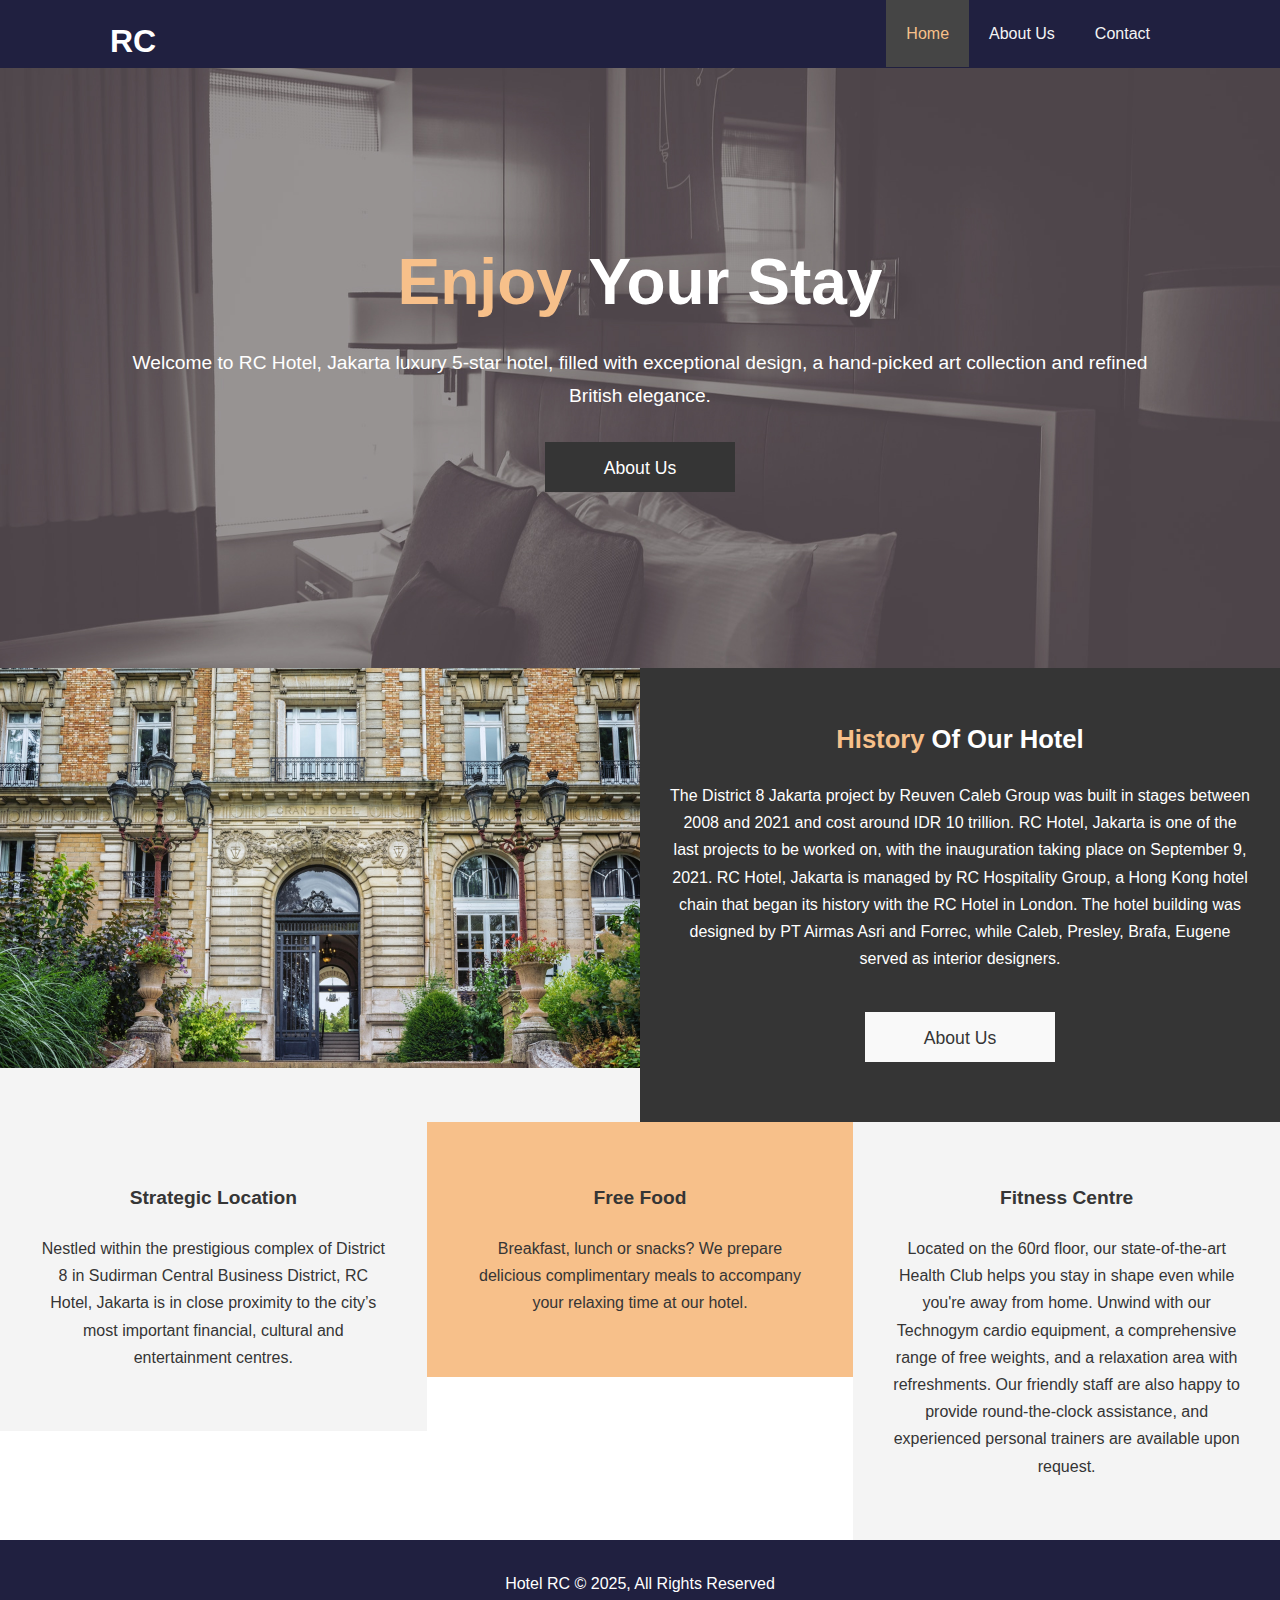
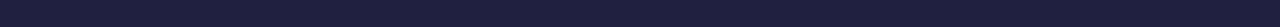
<file: index.html>
<!DOCTYPE html>
<html lang="en"> <!--bahasa utama dalam website adalah inggris-->
<head>
	<meta charset="UTF-8">
	<link rel="stylesheet" type="text/css" href="uprak.css"> <!--menghubungkan halaman utama ke file CSS-->
	<link rel="stylesheet" type="text/css" media="screen and (max-width:  860px)" href="mobile.css"> <!--menghubungkan file CSS khusus yang digunakan ketika ukuran layar maximal 860 pixel agar tampilan lebih responsif di perangkat kecil-->
	<link rel="stylesheet" href="https://use.fontawesome.com/releases/v5.6.1/css/all.css" integrity="sha384-gfdkjb5BdAXd+lj+gudLWI+BXq4IuLW5IT+brZEZsLFm++aCMlF1V92rMkPaX4PP" crossorigin="anonymous"> <!--menghubungkan ke font awesome yaitu pustaka ikon-->
	<title>Hotel RC | Where Comfort Begins</title> <!--judul yang nanti ada di website-->
</head>
<body>
	<header> <!--bagian atas yang ada navigasi-->
		<nav id="navbar"> <!--biar ada navbar lalu bisa pindah halaman-->
			<div class="container"> <!--menampilkan nama hotel sebagai logo nya-->
				<h1 id="logo">RC</h1>
				<ul> <!--membuat daftar menu navigasi-->
					<li><a href="uprakinformatika.html" class="current">Home</a></li>
					<li><a href="about.html">About Us</a></li>
					<li><a href="contact.html">Contact</a></li>
				</ul>
			</div>
		</nav>
		<section id="showcase"> <!--bagian utama yang menampilkan sambutan hotel-->
			<div class="container">
				<h2><strong class="primary-text">Enjoy</strong> Your Stay</h2> <!--slogan utama-->
				<h3>Welcome to RC Hotel, Jakarta luxury 5-star hotel, filled with exceptional design, a hand-picked art collection and refined British elegance.</h3> <!--dekripsi singkat ttg hotel-->
				<a href="about.html" id="showcase-btn" class="btn">About Us</a> <!--tombol untuk ke about us-->
			</div>
		</section>
	</header>
	<main>
		<section id="section-one"> <!--bagian yang menampilkan sejarah hotel-->
			<div id="img"></div> <!--bagian yang kosong di HTML tetapi akan ada gambar melalui CSS-->
			<div id="the-history">
				<h4><strong class="primary-text">History</strong> Of Our Hotel</h4>
				<p>The District 8 Jakarta project by Reuven Caleb Group was built in stages between 2008 and 2021 and cost around IDR 10 trillion. RC Hotel, Jakarta is one of the last projects to be worked on, with the inauguration taking place on September 9, 2021. RC Hotel, Jakarta is managed by RC Hospitality Group, a Hong Kong hotel chain that began its history with the RC Hotel in London. The hotel building was designed by PT Airmas Asri and Forrec, while Caleb, Presley, Brafa, Eugene served as interior designers.</p>
				<a href="about.html" id="the-history-btn" class="btn">About Us</a>
			</div>
		</section>
		<section id="section-two"> <!--baigan keunggulan dari hotel ini-->
			<div class="section-two-box"> <!--tiap bagian berisi keunggulan hotel-->
				<i class="fas fa-hotel fa-3x"></i> <!--menampilkan ikon yang sesuai dengan fitur hotel yaitu ikon hotel, peralatan makan, barbel-->
				<h5>Strategic Location</h5>
				<p>Nestled within the prestigious complex of District 8 in Sudirman Central Business District, RC Hotel, Jakarta is in close proximity to the city’s most important financial, cultural and entertainment centres.</p>
			</div>
			<div class="section-two-box">
				<i class="fas fa-utensils fa-3x"></i>
				<h5>Free Food</h5>
				<p>Breakfast, lunch or snacks? We prepare delicious complimentary meals to accompany your relaxing time at our hotel.</p>
			</div>
			<div class="section-two-box">
				<i class="fas fa-dumbbell fa-3x"></i>
				<h5>Fitness Centre</h5>
				<p>Located on the 60rd floor, our state-of-the-art Health Club helps you stay in shape even while you're away from home. Unwind with our Technogym cardio equipment, a comprehensive range of free weights, and a relaxation area with refreshments.
                    Our friendly staff are also happy to provide round-the-clock assistance, and experienced personal trainers are available upon request.</p>
			</div>
		</section>
	</main>
	<footer> <!--bagian bawah halaman yang berisi hak cipta-->
		<p>Hotel RC © 2025, All Rights Reserved</p>
	</footer>
</body>
</html>
</file>
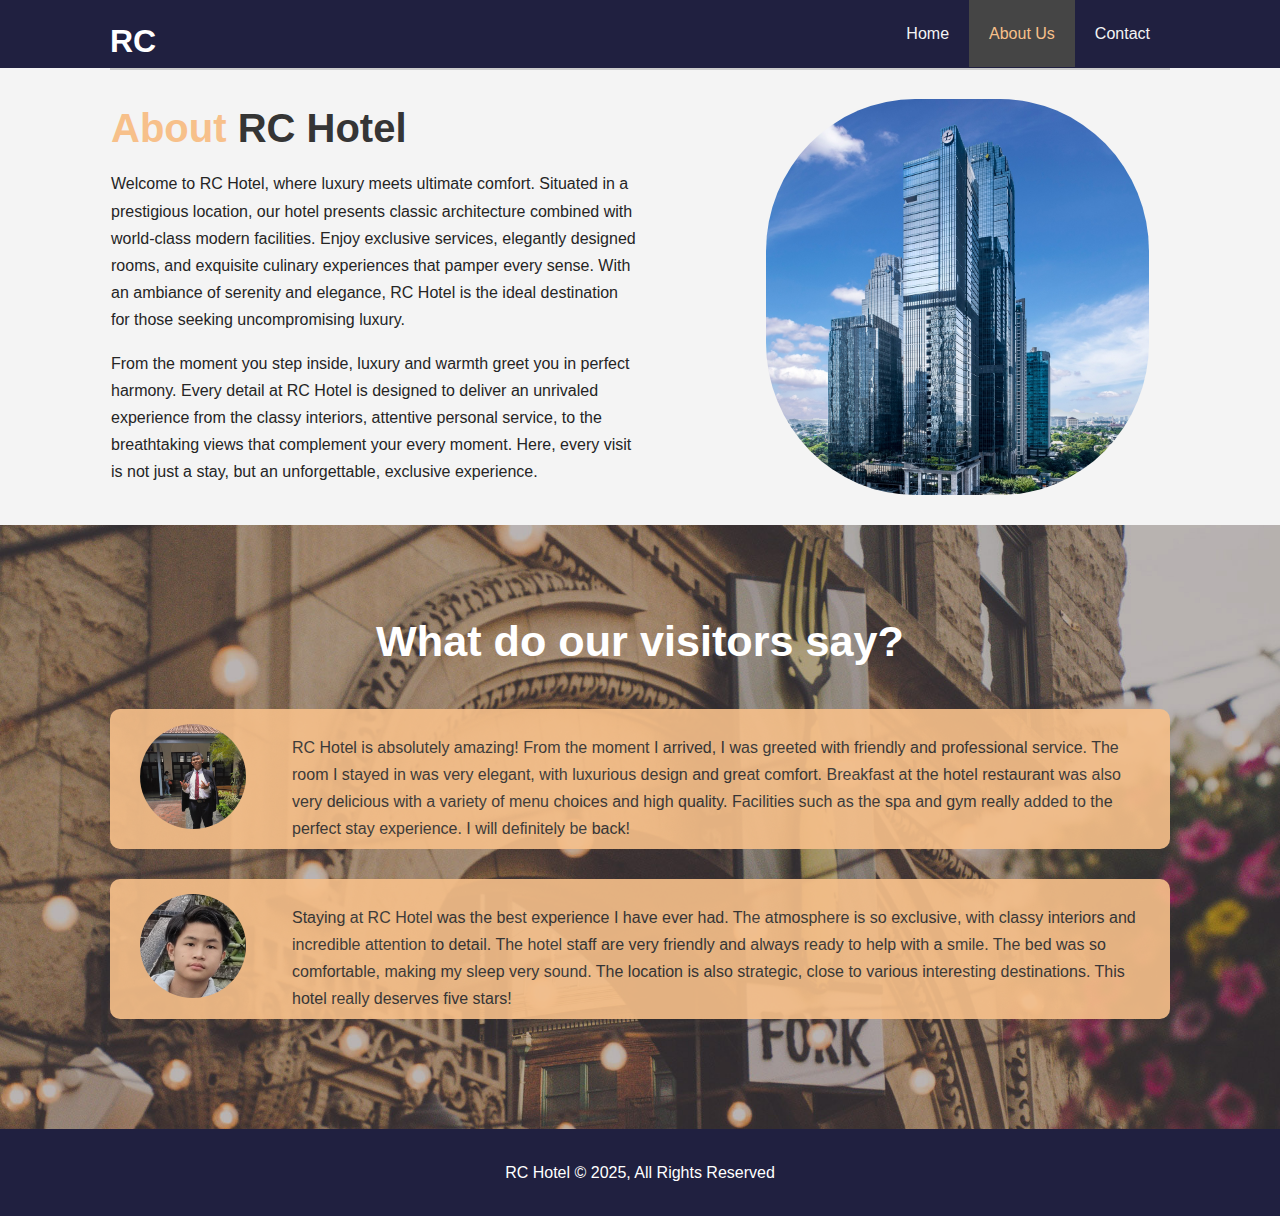
<file: about.html>
<!DOCTYPE html>
<html lang="en">
<head>
	<meta charset="UTF-8"> <!--memastikan karakter yang digunakan bisa mendukung berbagai bahasa serta simbol-->
	<link rel="stylesheet" type="text/css" href="uprak.css"> <!--menghubungkan ke file css-->
	<link rel="stylesheet" type="text/css" media="screen and (max-width:  860px)" href="mobile.css"> <!--css untuk layar yang ukurannya kecil-->
	<title>Hotel RC | Where Comfort Begins</title> <!--judul-->
</head>
<body>
	<header> <!--berisi kepala halaman dimana berisikan logo serta menu navigasi-->
		<nav id="navbar"> <!--bagian menu navigasi untuk user pindah halaman-->
			<div class="container">
				<h1 id="logo">RC</h1> <!--logo RC dalam bentuk teks-->
				<ul> <!--daftar menu navigasi-->
					<li><a href="index.html">Home</a></li>
					<li><a href="about.html" class="current">About Us</a></li> <!--halaman yang lagi diopen, ditandai dengan class current-->
					<li><a href="contact.html">Contact</a></li>
				</ul>
			</div>
		</nav>
	</header>
	<main> <!--bagian yang menampilan informasi ttg hotel-->
		<div class="container">
			<section id="about"> <!--bagian khusus yang menampilkan deskripsi ttg RC Hotel-->
				<div id="about-content">
					<h2><strong class="primary-text">About</strong> RC Hotel</h2>
					<p>Welcome to RC Hotel, where luxury meets ultimate comfort. Situated in a prestigious location, our hotel presents classic architecture combined with world-class modern facilities. Enjoy exclusive services, elegantly designed rooms, and exquisite culinary experiences that pamper every sense. With an ambiance of serenity and elegance, RC Hotel is the ideal destination for those seeking uncompromising luxury.</p>
					<p>From the moment you step inside, luxury and warmth greet you in perfect harmony. Every detail at RC Hotel is designed to deliver an unrivaled experience from the classy interiors, attentive personal service, to the breathtaking views that complement your every moment. Here, every visit is not just a stay, but an unforgettable, exclusive experience.</p>
				</div>
				<img src="lj.jpg"> <!--menampilkan gambar ttg hotel-->
			</section>
		</div>
		<section id="guests-say"> <!--bagian khusus untuk testimoni tamu hotel-->
			<div class="container">
				<h3>What do our visitors say?</h3>
				<div class="guest-comment"> <!--setiap komentar dari tamu dibuat dalam 1 div-->
					<img src="albert.png" alt="Albertus S.W"> <!--menampilan foto albert dengan testimoni nya-->
					<p>RC Hotel is absolutely amazing! From the moment I arrived, I was greeted with friendly and professional service. The room I stayed in was very elegant, with luxurious design and great comfort. Breakfast at the hotel restaurant was also very delicious with a variety of menu choices and high quality. Facilities such as the spa and gym really added to the perfect stay experience. I will definitely be back!</p>
				</div>
				<div class="guest-comment">
					<img src="eugene.png" alt="Eugene">
					<p>Staying at RC Hotel was the best experience I have ever had. The atmosphere is so exclusive, with classy interiors and incredible attention to detail. The hotel staff are very friendly and always ready to help with a smile. The bed was so comfortable, making my sleep very sound. The location is also strategic, close to various interesting destinations. This hotel really deserves five stars!</p>
				</div>
			</div>
		</section>
	</main>
	<footer> <!--baigan bawah halaman yang berisi hak cipta-->
		<p>RC Hotel © 2025, All Rights Reserved</p>
	</footer>
</body>
</html>
</file>
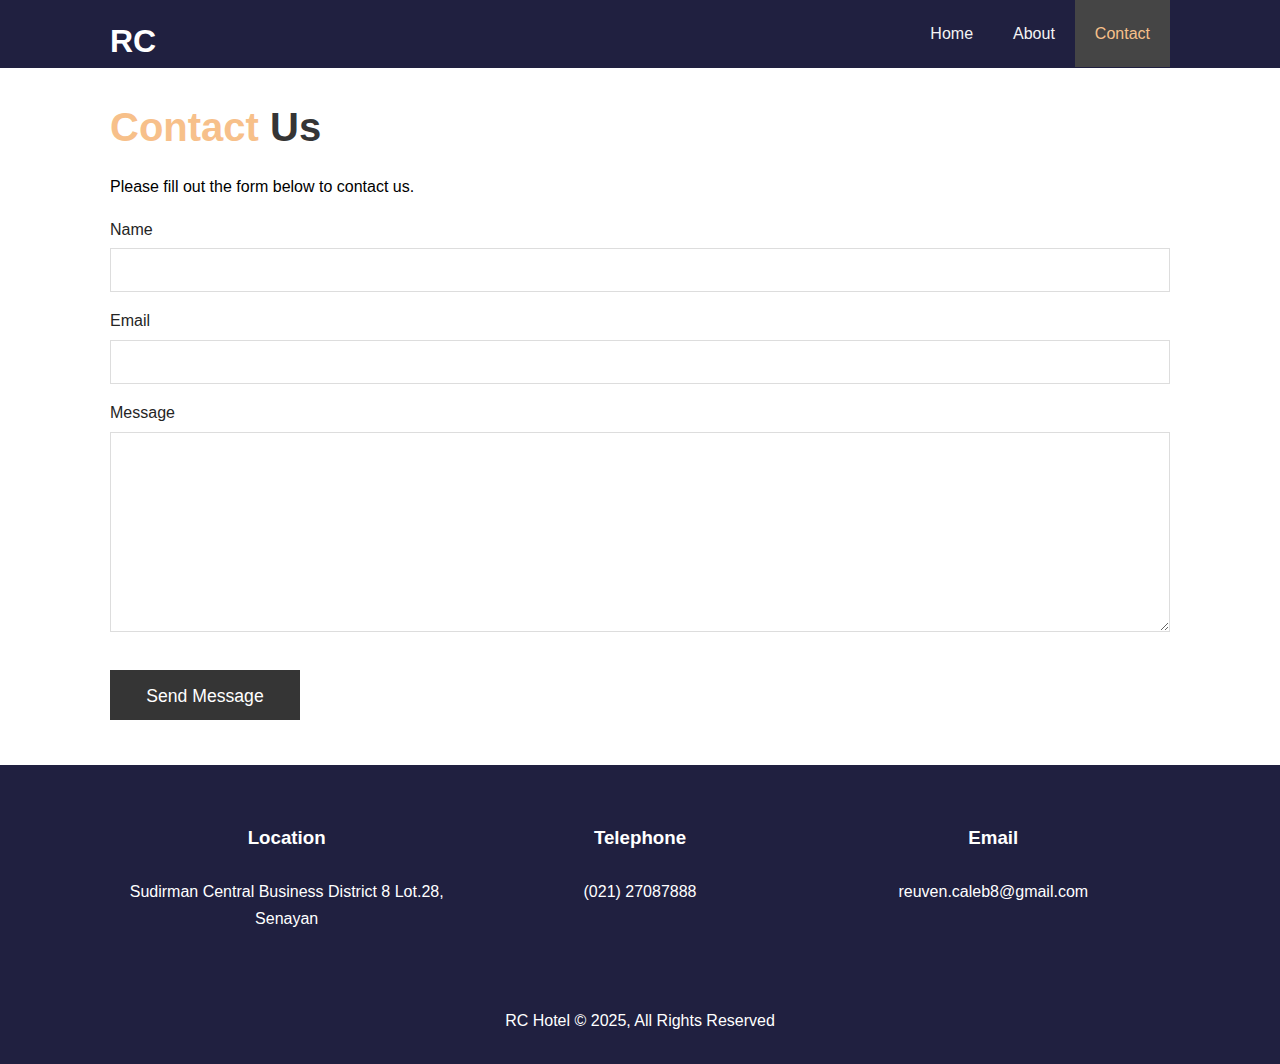
<file: contact.html>
<!DOCTYPE html> 
<html lang="en">
<head>
	<meta charset="UTF-8"> <!--memastikan karakter yang digunakan untuk mendukung karakter dan simbol-->
	<link rel="stylesheet" type="text/css" href="uprak.css">
	<link rel="stylesheet" type="text/css" media="screen and (max-width:  768px)" href="mobile.css">
	<link rel="stylesheet" href="https://use.fontawesome.com/releases/v5.6.1/css/all.css" integrity="sha384-gfdkjb5BdAXd+lj+gudLWI+BXq4IuLW5IT+brZEZsLFm++aCMlF1V92rMkPaX4PP" crossorigin="anonymous"> <!--menghubungkan ke font awesome-->
	<title>Hotel RC | Where Comfort Begins</title>
</head>
<body>
	<header> <!--bagian kepala halaman yang berisi logo dan menu navigasi-->
		<nav id="navbar"> <!--navigasi utama yang memungkinan user buat pindah halaman-->
			<div class="container"> <!--mengelompokan dan mengatur tata elemen di website-->
				<h1 id="logo">RC </h1>
				<ul>
					<li><a href="index.html">Home</a></li>
					<li><a href="about.html">About</a></li>
					<li><a href="contact.html" class="current">Contact</a></li>
				</ul>
			</div>
		</nav>
	</header>
	<main id="main-contact"> <!--bagian utama halaman yang berisi formulir dari contact us-->
		<div class="container">
			<section id="contact">
				<h2><strong class="primary-text">Contact</strong> Us</h2>
				<p>Please fill out the form below to contact us.</p>
				<form action="https://forms.gle/Nbu8m9uaEby5PY8Q6" method="POST" target="_blank"></form> <!--form mengirimkan data ke google form-->
					<div class="form-group">
						<label for="name">Name</label>
						<input type="text" name="name">
					</div>
					<div class="form-group">
						<label for="email">Email</label>
						<input type="email" name="email">
					</div>
					<div class="form-group">
						<label for="message">Message</label>
						<textarea name="message"></textarea>
					</div>
					<button type="submit" id="form-btn" class="btn">Send Message</button>
				</form>
			</section>
		</div>
		<section id="informations"> <!--bagian khusus untuk informasi kontak tabel -->
			<div class="container">
				<div class="information-box">
					<i class="fas fa-hotel fa-3x"></i> <!--ikon hotel buat lokasi-->
					<h3>Location</h3>
					<p>Sudirman Central Business District 8 Lot.28, Senayan</p>
				</div>
				<div class="information-box">
					<i class="fas fa-phone fa-3x"></i> <!--ikon telepon untuk nomor telepon-->
					<h3>Telephone</h3>
					<p>(021) 27087888</p>
				</div>
				<div class="information-box">
					<i class="fas fa-envelope fa-3x"></i> <!--ikon email untuk alamat email-->
					<h3>Email</h3>
					<p>reuven.caleb8@gmail.com</p>
				</div>
			</div>
		</section>
	</main>
	<footer> <!--hak cipta-->
		<p>RC Hotel © 2025, All Rights Reserved</p>
	</footer>
</body>
</html>
</file>
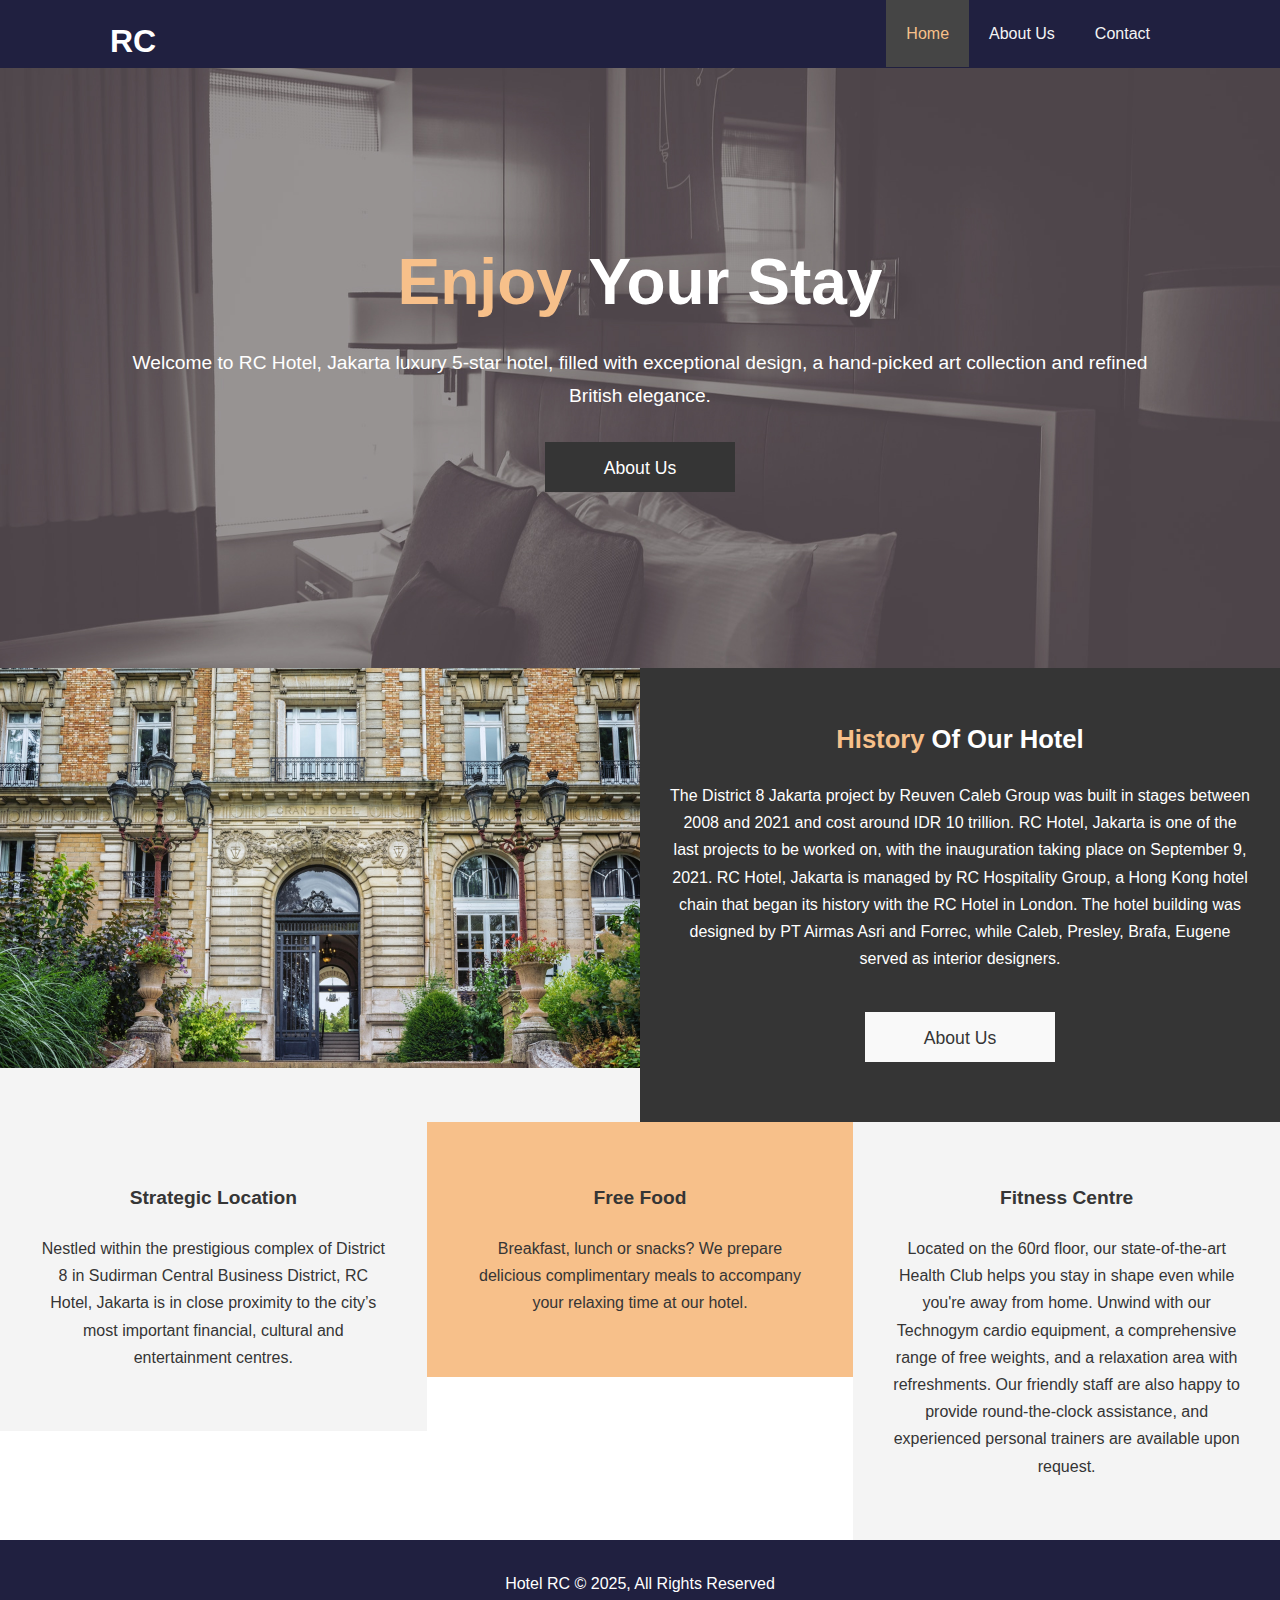
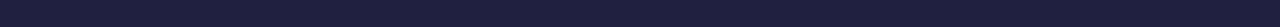
<file: uprakinformatika.html>
<!DOCTYPE html>
<html lang="en"> <!--bahasa utama dalam website adalah inggris-->
<head>
	<meta charset="UTF-8">
	<link rel="stylesheet" type="text/css" href="uprak.css"> <!--menghubungkan halaman utama ke file CSS-->
	<link rel="stylesheet" type="text/css" media="screen and (max-width:  860px)" href="mobile.css"> <!--menghubungkan file CSS khusus yang digunakan ketika ukuran layar maximal 860 pixel agar tampilan lebih responsif di perangkat kecil-->
	<link rel="stylesheet" href="https://use.fontawesome.com/releases/v5.6.1/css/all.css" integrity="sha384-gfdkjb5BdAXd+lj+gudLWI+BXq4IuLW5IT+brZEZsLFm++aCMlF1V92rMkPaX4PP" crossorigin="anonymous"> <!--menghubungkan ke font awesome yaitu pustaka ikon-->
	<title>Hotel RC | Where Comfort Begins</title> <!--judul yang nanti ada di website-->
</head>
<body>
	<header> <!--bagian atas yang ada navigasi-->
		<nav id="navbar"> <!--biar ada navbar lalu bisa pindah halaman-->
			<div class="container"> <!--menampilkan nama hotel sebagai logo nya-->
				<h1 id="logo">RC</h1>
				<ul> <!--membuat daftar menu navigasi-->
					<li><a href="uprakinformatika.html" class="current">Home</a></li>
					<li><a href="about.html">About Us</a></li>
					<li><a href="contact.html">Contact</a></li>
				</ul>
			</div>
		</nav>
		<section id="showcase"> <!--bagian utama yang menampilkan sambutan hotel-->
			<div class="container">
				<h2><strong class="primary-text">Enjoy</strong> Your Stay</h2> <!--slogan utama-->
				<h3>Welcome to RC Hotel, Jakarta luxury 5-star hotel, filled with exceptional design, a hand-picked art collection and refined British elegance.</h3> <!--dekripsi singkat ttg hotel-->
				<a href="about.html" id="showcase-btn" class="btn">About Us</a> <!--tombol untuk ke about us-->
			</div>
		</section>
	</header>
	<main>
		<section id="section-one"> <!--bagian yang menampilkan sejarah hotel-->
			<div id="img"></div> <!--bagian yang kosong di HTML tetapi akan ada gambar melalui CSS-->
			<div id="the-history">
				<h4><strong class="primary-text">History</strong> Of Our Hotel</h4>
				<p>The District 8 Jakarta project by Reuven Caleb Group was built in stages between 2008 and 2021 and cost around IDR 10 trillion. RC Hotel, Jakarta is one of the last projects to be worked on, with the inauguration taking place on September 9, 2021. RC Hotel, Jakarta is managed by RC Hospitality Group, a Hong Kong hotel chain that began its history with the RC Hotel in London. The hotel building was designed by PT Airmas Asri and Forrec, while Caleb, Presley, Brafa, Eugene served as interior designers.</p>
				<a href="about.html" id="the-history-btn" class="btn">About Us</a>
			</div>
		</section>
		<section id="section-two"> <!--baigan keunggulan dari hotel ini-->
			<div class="section-two-box"> <!--tiap bagian berisi keunggulan hotel-->
				<i class="fas fa-hotel fa-3x"></i> <!--menampilkan ikon yang sesuai dengan fitur hotel yaitu ikon hotel, peralatan makan, barbel-->
				<h5>Strategic Location</h5>
				<p>Nestled within the prestigious complex of District 8 in Sudirman Central Business District, RC Hotel, Jakarta is in close proximity to the city’s most important financial, cultural and entertainment centres.</p>
			</div>
			<div class="section-two-box">
				<i class="fas fa-utensils fa-3x"></i>
				<h5>Free Food</h5>
				<p>Breakfast, lunch or snacks? We prepare delicious complimentary meals to accompany your relaxing time at our hotel.</p>
			</div>
			<div class="section-two-box">
				<i class="fas fa-dumbbell fa-3x"></i>
				<h5>Fitness Centre</h5>
				<p>Located on the 60rd floor, our state-of-the-art Health Club helps you stay in shape even while you're away from home. Unwind with our Technogym cardio equipment, a comprehensive range of free weights, and a relaxation area with refreshments.
                    Our friendly staff are also happy to provide round-the-clock assistance, and experienced personal trainers are available upon request.</p>
			</div>
		</section>
	</main>
	<footer> <!--bagian bawah halaman yang berisi hak cipta-->
		<p>Hotel RC © 2025, All Rights Reserved</p>
	</footer>
</body>
</html>
</file>
<file: mobile.css>
/* Home Page Styling */
#navbar #logo {
	float: none; /* logo tidak akan mengapung */
	text-align: center; /* logo navbar akan ditampilkan di tengah */
	padding: 15px 0 15px 0;
}

#navbar ul {
	float: none;

}

#navbar ul li {
	float: none;
	border-bottom: 1px solid #454545; /* menambahkan garis bawah item dengan wanra abu2 */
}

#navbar ul li a {
	padding: 6px; /* memberikan padding 6 pixel pada setiap link di dalam navbar */
}

#showcase {
	min-height: 340px; /* bagian showcase memiliki minimal tinggi 340 pixel */
	padding-top: 40px; /* padding atas 40 pixel */ 
	padding-bottom: 30px; /* padding bawah 30 pixel */
}

#showcase h2 {
	font-size: 3.5em; /* ukuran teks di h2 sebesar 3.5 em */
	padding-bottom: 8px; /* memberi padding 8 pixel di bagian bawah biar memberi ruang pada teks */
}

#section-one {
	height: 380px; /* tinggi nya 380 pixel secara default */
}

@media screen and (max-width: 560px) { /* kalau layar lebih kecil dair 560 pixel maka tinggi section one menjadi 460 pixel untuk repon */
	#section-one {
		height: 460px;
	}
}

#section-one #img { /* gambar tidak akan ditampilkan */
	display: none;
}

#section-one #the-history { 
	float: none; /* tidak akan mengapung */
	width: 100%; /* lebarnya 100% agar memenuhi kontainer */
	padding: 25px 30px; /* memberikan 25 pixel atas dan bawah serta 30 pixel kiri dan kanan */
}

#section-one #the-history p {
	font-size: 15px;
}

.section-two-box {
	float: none; /* tidak akan mengapung */
	width: 100%; /* lebarnya 100% */ 
	padding: 50px 40px 60px 40px; /* Memberikan padding 50px atas, 40px kanan, 60px bawah, 40px kiri */
}

/* About Page Styling */
#about-content {
	float: none;
	width: 100%;
	text-align: center;
}

#about img {
	float: none;
	width: 60%; /* lebarnya 60% dari kontainer */
	padding: 30px 20px; /* memberikan 30 pixel atas dan bawah serta 20 pixel kiri dan kanan */
	margin: 0 auto; /* ditampilkan ditengah */
}

#guests-say h3 {
	font-size: 2.4em; /* ukuran font heading di bagian testiomoni adalah 2.4 em */
}

#guests-say .guest-comment {
	min-height: 150px; /* masing - masing komentar tinggi minimum nya 150 pixel */
	margin: 25px 0; /* jarak antara komentar adalah 25 pixel */
	padding: 20px; /* padding nya 20 pixel */
}

#guests-say .guest-comment img {
	float: none;
	width: 120px;
	margin: 10px auto; /* margin atas 10 pixel dan ditampilkan ditengah */
}

#guests-say .guest-comment p {
	float: none;
	width: 90%;
	margin: 25px auto; /* ditampilkan di tengah */
	text-align: center;
	font-size: 15px;
}

/* Contact Page Styling */
#informations {
	background-color: #353535; /* latar belakang nya warna abu abu gelap */
	padding: 20px 0; /* padding atas dan bawah 20 pixel */
}

#informations .information-box {
	float: none;
	width: 100%;
	border-bottom: 1px solid #454545; /* Menambahkan garis bawah antar kotak informasi dengan warna #454545 */
	padding-bottom: 30px;
	padding-top: 30px;
}

#informations .information-box:last-child {
	border-bottom: none; /* Menghapus garis bawah pada kotak informasi terakhir */
}
</file>
<file: uprak.css>
/* Reset dan global styling */
/* mengatur ulang margin dan padding semua elemen agar konsisten */
/* menggunakan font default yang mudah dibaca */
/* memberi jarak antar teks agar lebih nyaman dibaca */
* {
	margin: 0;
	padding: 0;
	box-sizing: border-box;
	font-family: 'Segoe UI', Tahoma, Geneva, Verdana, sans-serif;
	line-height: 1.7em;
}
/* membatasi maximal lebar agar lebih responsif */
.container {
	max-width: 1100px;
	margin: 0 auto;
	padding: 0 20px;
	overflow: auto; /* membatasi masalah tampilan saat ada elemen yang lebih besar dari kontainernya */
}

.primary-text {
	color: #f7c08a; /* menentukan warna utama yaitu #f7c08a atau peach untuk teks tertentu agar lebih seragam*/
}

/* Mengatur tampilan tombol lebih rapi dan menarik. */
.btn {
	width: 190px;
	height: 50px;
	display: block; /* Membuat tombol memenuhi lebar parent-nya.*/
	text-align: center;
	text-decoration: none;
	font-size: 1.1em;
	padding: 12px 10px 10px 10px;
	cursor: pointer; /* mengubah kursor jadi tangan saat dihover */
}

/* Home Page Styling */
#navbar {
	background: #202040; /*Menjadikan navbar berwarna navy gelap */
	overflow: auto; /*Menghindari elemen yang overflow keluar dari navbar */
}

#navbar #logo {
	float: left; /* Menempatkan logo di kiri navbar dan memberi warna putih agar terlihat terang */
	color: white;
	padding-top: 14px;
}

#navbar ul {
	float: right;
	list-style-type: none; /* Mengatur navigasi agar sejajar ke kanan dan menghilangkan bullet point. */
}

#navbar ul li {
	float: left; /* Menjadikan item navigasi sejajar secara horizontal. */
}

#navbar ul li a { /* Mengatur link dalam navbar agar terlihat lebih rapih */
	display: block;
	text-align: center;
	text-decoration: none;
	color: #f4f4f4; 
	padding: 20px;
}

#navbar ul li a.current, #navbar ul li a:hover {
	color: #f7c08a; /* Saat di-hover, warna link berubah menjadi emas muda (#f7c08a) untuk efek visual yang menarik */
	background-color: #454545; 
}

#showcase { /* bagian dari header */
	background-image: url('room1.jpg');
	background-size: cover;
	background-position: center center;
	min-height: 600px;
	text-align: center;
	margin: 0 auto;
	padding-top: 160px;
} /* Membuat bagian showcase dengan gambar latar belakang ruangan dan teks di tengah */

#showcase h2 {
	font-size: 4em;
	color: white;
	padding-bottom: 10px;
} /* Membuat teks judul besar dan warna putih agar lebih mencolok. */

#showcase h2 strong {
	color: #f7c08a;
} /* Memberikan efek emas muda pada bagian yang lebih penting. */

#showcase h3 {
	color: white;
	font-size: 1.2em;
	font-weight: 500;
}

#showcase-btn {
	color: white;
	background-color: #353535; 
	margin: 30px auto 10px auto;
	cursor: pointer;
} /* Tombol yang berwarna abu-abu gelap dengan teks putih */

#showcase-btn:hover {
	color: #353535;
	background-color: #f7c08a;
} /* Saat tombol di-hover, warna berubah jadi emas muda agar terlihat lebih interaktif */

#section-one {
	width: 100%;
	height: 400px;
} /* Mengatur ukuran bagian sejarah agar sejajar dengan elemen lain */

#section-one #img {
	float: left;
	width: 50%;
	background: url('photo-1.jpg') no-repeat center center/cover;
	min-height: 100%;
} /* Menampilkan gambar latar dengan ukuran setengah dari layar */

#section-one #the-history {
	float: right;
	width: 50%;
	text-align: center;
	background-color: #353535;
	padding: 50px 30px;
	min-height: 100%;
} /* Bagian teks sejarah dengan warna latar gelap agar kontras dengan teks putih */

#section-one #the-history h4 {
	padding-bottom: 20px;
	font-size: 1.6em;
	color: white;
}

#section-one #the-history h4 strong {
	padding-top: 40px;
}

#section-one #the-history p {
	color: white;
	margin: 0 auto;
}

@media screen and (max-width: 1160px) {
	#section-one #the-history { 
		padding: 30px 25px;
	}
	#section-one #the-history p {
		font-size: 14px;
	}
}

#section-one #the-history-btn {
	color: #353535;
	background-color: #f9f9f9; 
	margin: 40px auto 10px auto;
	cursor: pointer;
}

#section-one #the-history-btn:hover {
	background-color: #f7c08a;
}

#section-two {
	clear: both;
}

.section-two-box {
	float: left;
	width: 33.333%;
	text-align: center;
	color: #353535;
	background-color: #f4f4f4;
	padding: 50px 40px 60px 40px;
} /*  Membagi section menjadi tiga kolom untuk menampilkan fitur layanan */

.section-two-box:nth-of-type(2) {
	background-color: #f7c08a;
}
/* Memberikan warna emas muda hanya pada kolom kedua agar lebih menarik */

.section-two-box h5 {
	font-size: 1.2em;
	padding: 10px 0 20px 0;
}

footer {
	clear: both;
	width: 100%;
	color: white;
	background-color: #202040;
	text-align: center;
	padding: 30px;
}
/* Bagian footer dengan navy */

/* About Page Styling */
main {
	background-color: #f4f4f4;
}

#about {
	border: 1px solid #ccc;
}

#about-content {
	float: left;
	width: 50%;
	padding-top: 25px;
}
/* Bagian informasi tentang hotel yang sejajar dengan gambar di sebelah kanan */

#about-content h2 {
	font-size: 2.5em;
	color: #353535;
}

#about-content p {
	color: #252525;
	padding: 8px 0;
}

#about img {
	float: right;
	display: block;
	width: 40%;
	border-radius: 40%;
	padding: 30px 20px;
} /* Menampilkan gambar profil dengan sudut bulat biar aesthetic */

#guests-say {
	clear: both;
	min-height: 600px;
	background: url('bg.jpg') center center/cover;
	padding: 80px 0;
}

#guests-say h3 {
	text-align: center;
	color: white;
	font-size: 2.7em;
}

#guests-say .guest-comment {
	clear: both;
	width: 100%;
	background-color: #f7c08a;
	border-radius: 10px;
	min-height: 140px;
	margin: 30px 0;
	opacity: 0.9;
}

#guests-say .guest-comment img {
	display: block;
	float: left;
	width: 10%;
	border-radius: 50%;
	margin: 15px 30px;
}

#guests-say .guest-comment p {
	float: right;
	width: 80%;
	color: #353535;
	text-align: left;
	margin: 25px 30px 25px 0px;
}

@media screen and (max-width: 980px) {
	#guests-say .guest-comment p {
		font-size: 15px;
		float: right;
		margin: 15px 15px 15px 0px;
	}
}

/* Contact Page Styling */
#main-contact {
	background-color: white;
}

#contact {
	padding: 25px 0 35px 0;
}

#contact h2 {
	font-size: 2.5em;
	color: #353535;
	margin-bottom: 12px;
}

#contact .form-group label {
	display: block;
	margin: 15px 0 5px 0;
	color: #252525;
}

#contact .form-group input, 
#contact .form-group textarea {
  width: 100%;
  padding: 10px;
  border: 1px #ddd solid;
}
/* Formulir kontak dengan input yang luas dan border halus */ 

#contact .form-group textarea {
	height: 200px;
}

#contact .form-group input:focus, 
#contact .form-group textarea:focus {
  outline: none;
  border-color: #f7c08a;
}

#contact #form-btn {
	color: white;
	background-color: #353535; 
	margin: 30px auto 10px auto;
	cursor: pointer;
	border: 0;
	margin: 30px 0 10px 0;
}
/* Tombol submit untuk formulir dengan warna gelap agar lebih formal */

#contact #form-btn:hover {
	color: #202040;
	background-color: #f7c08a;
}
/* Warna berubah saat di-hover agar lebih menarik. */

#informations {
	background-color: #202040;
	padding: 45px 0;
}

#informations .information-box {
	float: left;
	width: 33.333%;
	color: white;
	text-align: center;
}

#informations .information-box h3 {
	margin: 12px 0 24px 0;
}
</file>
